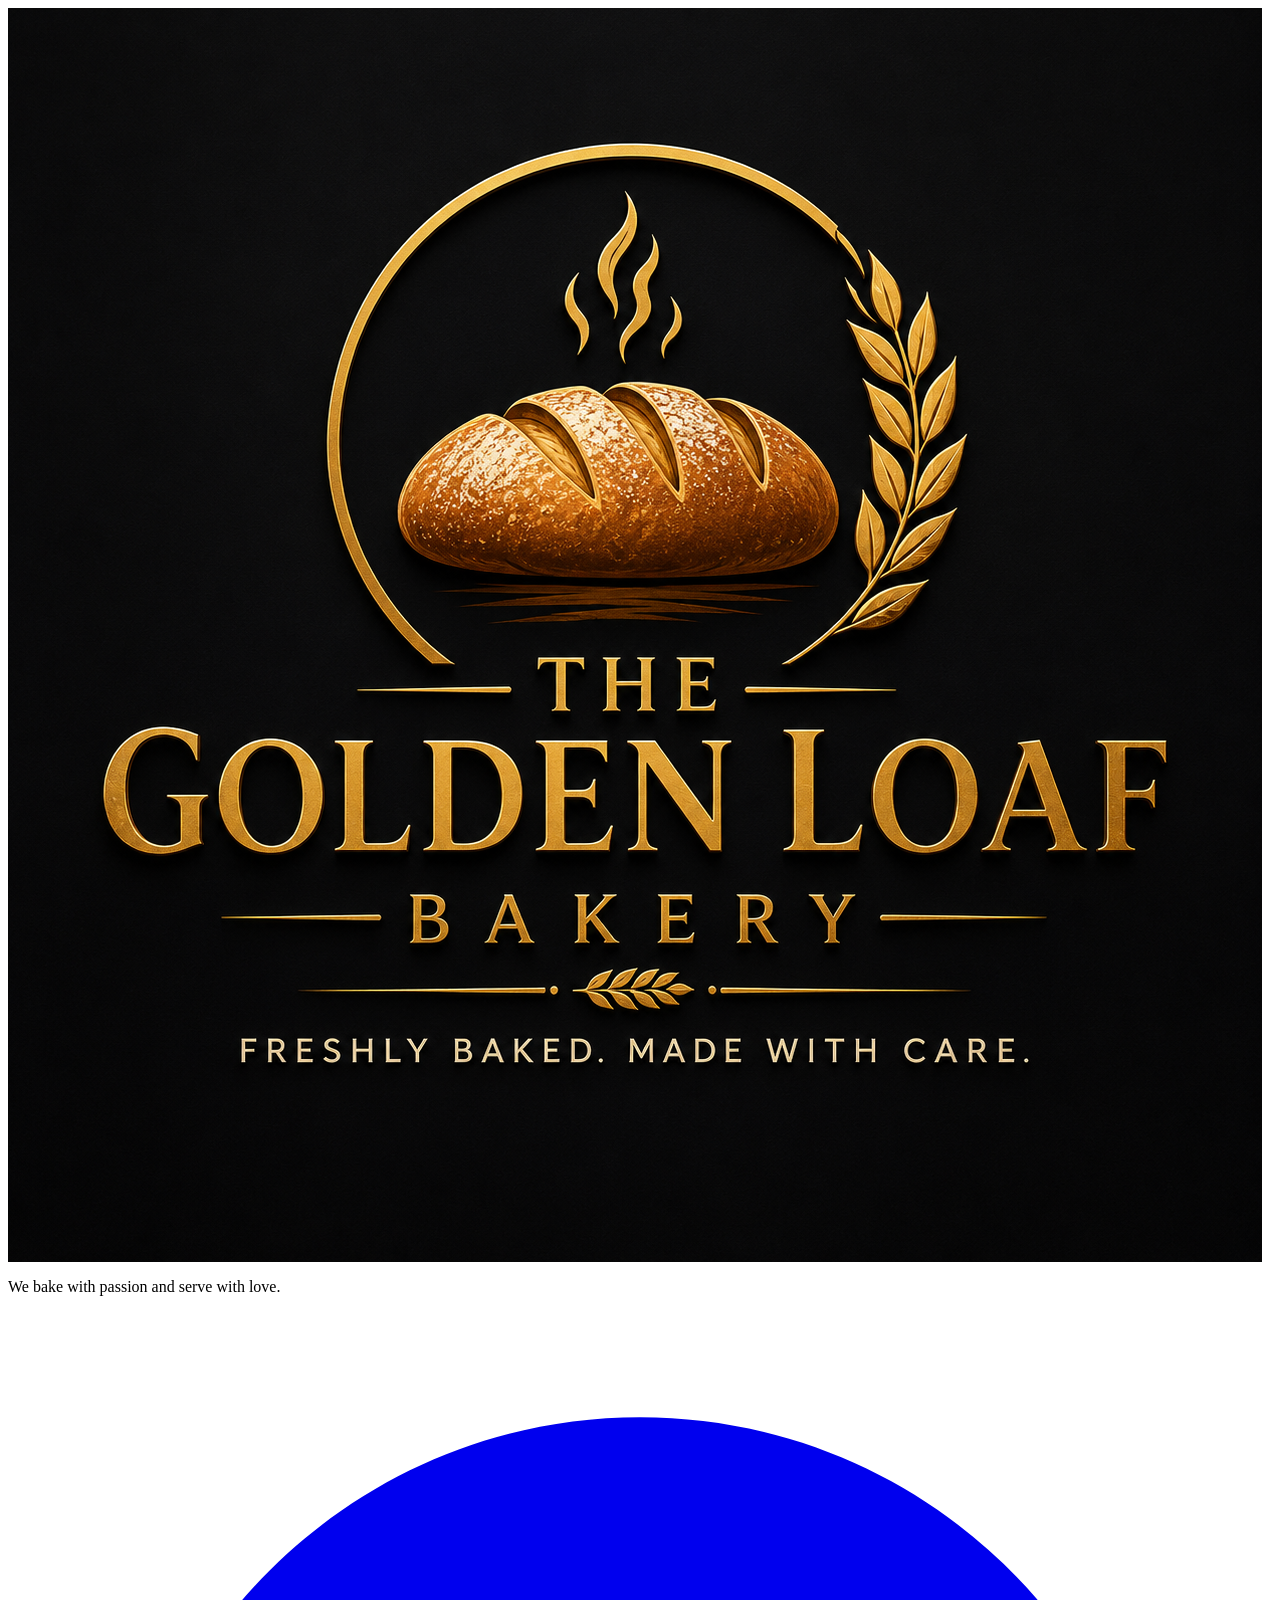
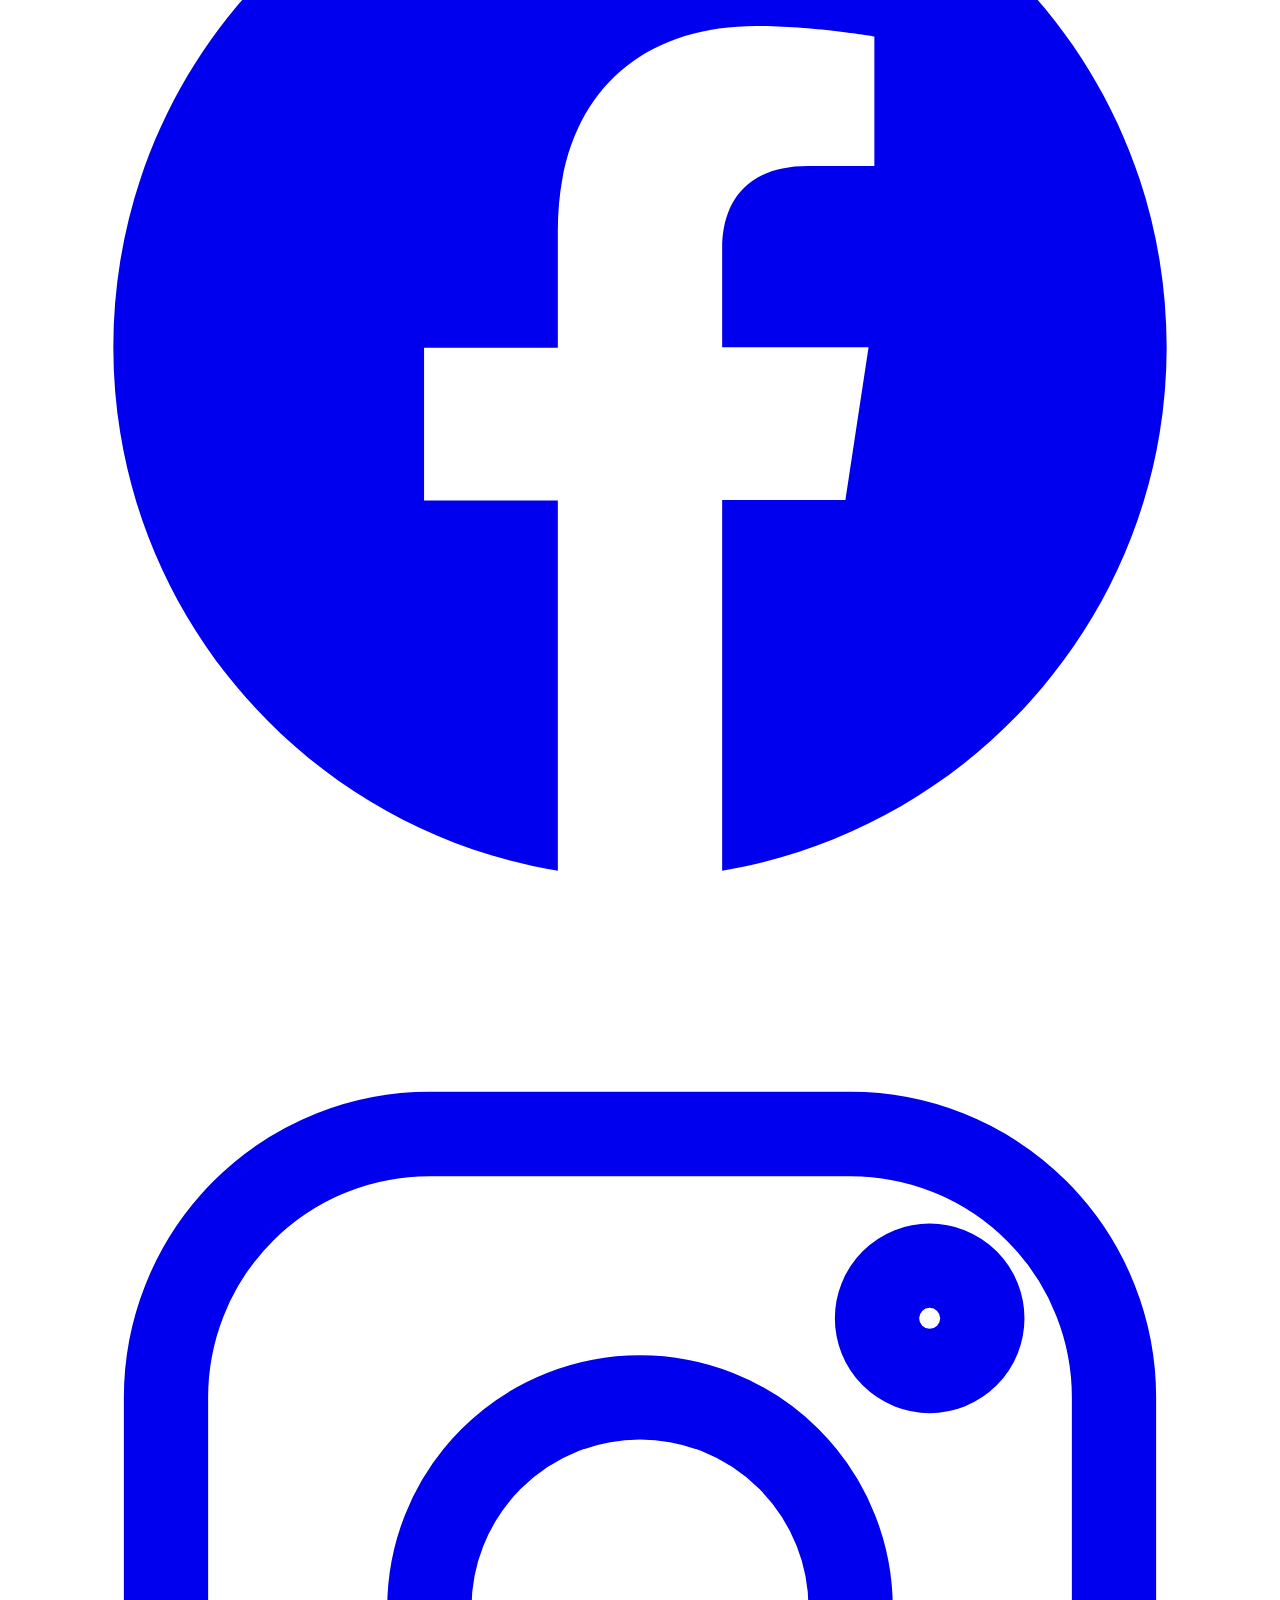
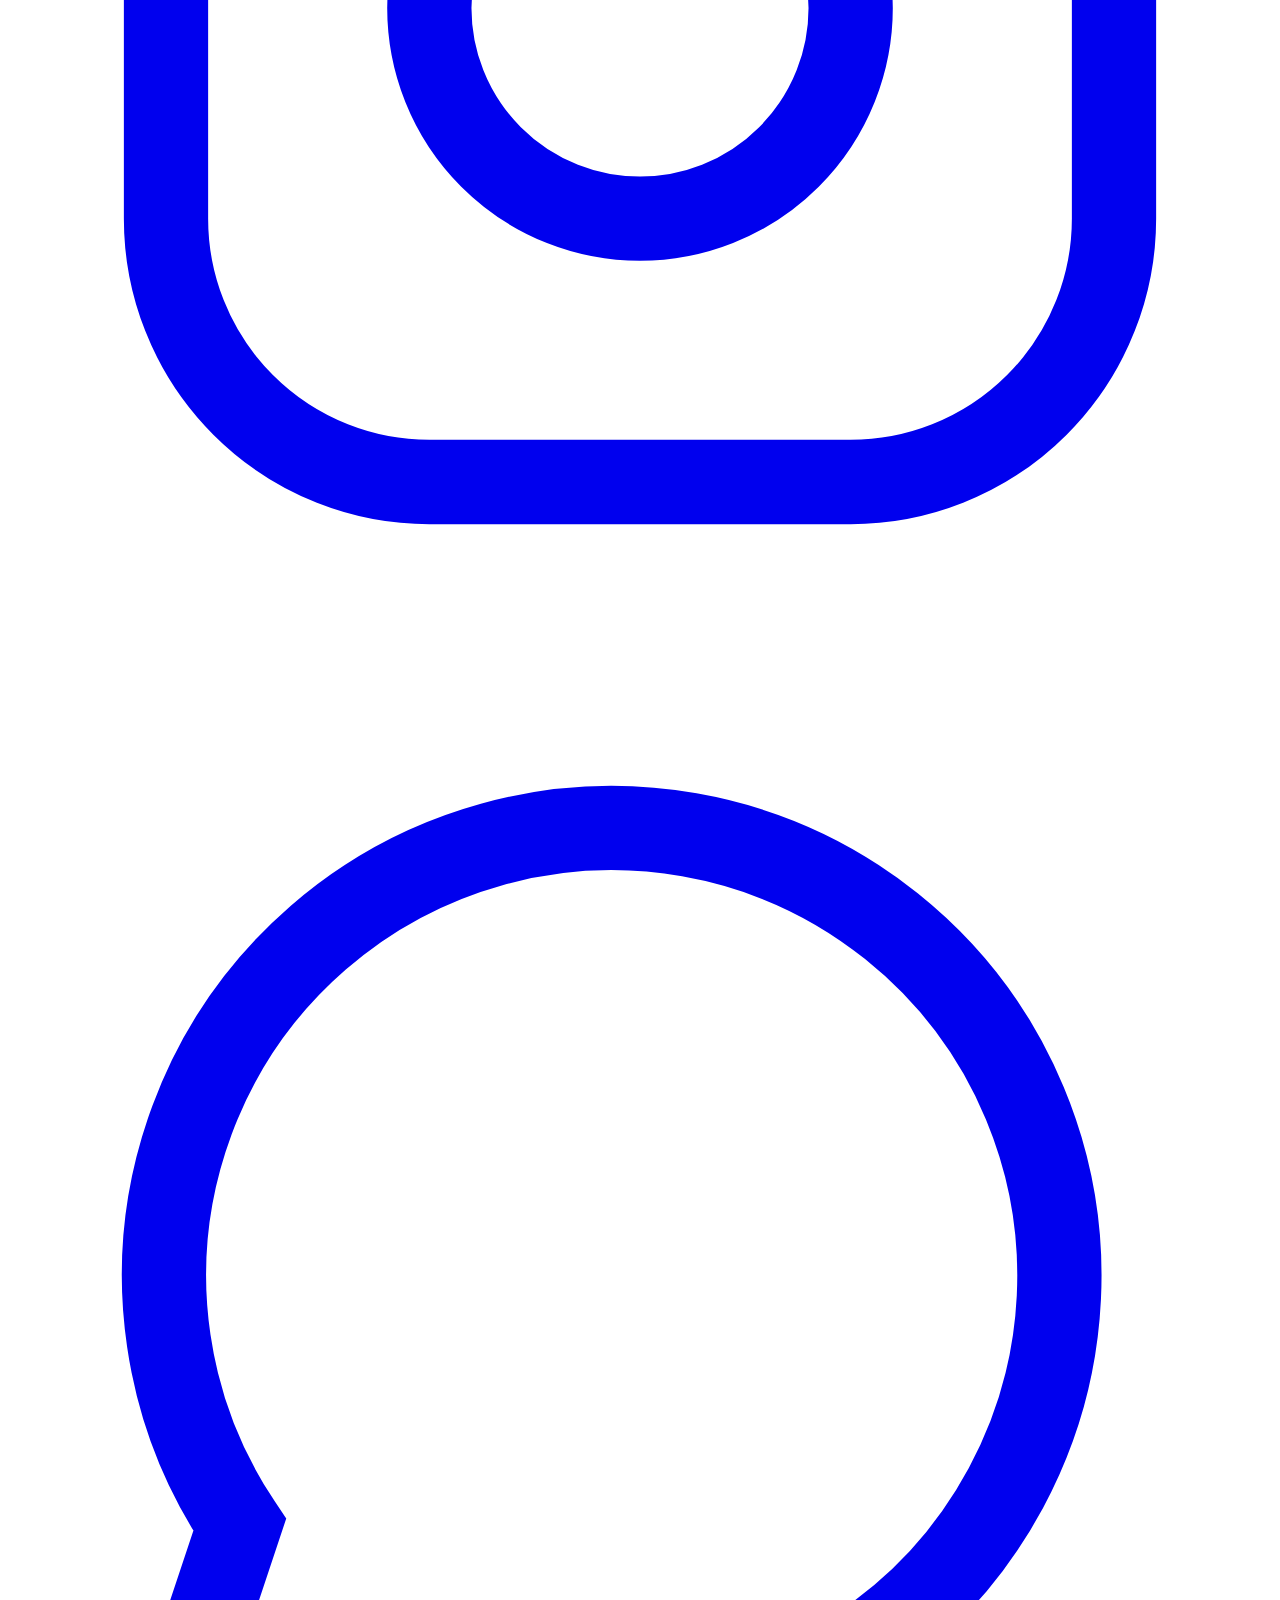
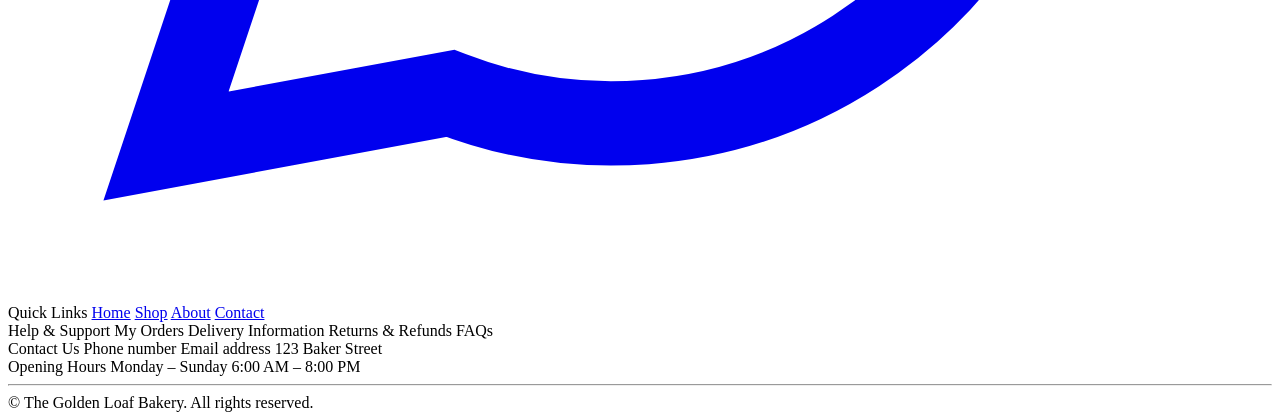
<file: components/footer/footer.html>
<!-- Golden Loaf Footer — include this markup at the bottom of <body> on every page -->
<footer class="gl-footer">
  <div class="container gl-footer__inner">
    <div class="gl-footer__brand">
      <img src="../../assets/logo/logo.png" alt="The Golden Loaf Bakery" class="gl-footer__logo" />
      <p class="gl-footer__tagline">We bake with passion and serve with love.</p>
      <div class="gl-footer__social">
        <a href="#" class="gl-icon-btn" aria-label="Facebook">
          <svg viewBox="0 0 24 24" fill="currentColor"><path d="M22 12.06C22 6.5 17.52 2 12 2S2 6.5 2 12.06c0 5 3.66 9.15 8.44 9.94v-7.03H7.9v-2.9h2.54V9.85c0-2.5 1.49-3.89 3.77-3.89 1.09 0 2.24.2 2.24.2v2.46h-1.26c-1.24 0-1.63.77-1.63 1.56v1.88h2.78l-.44 2.9h-2.34V22c4.78-.8 8.44-4.95 8.44-9.94z"/></svg>
        </a>
        <a href="#" class="gl-icon-btn" aria-label="Instagram">
          <svg viewBox="0 0 24 24" fill="none" stroke="currentColor" stroke-width="1.6"><rect x="3" y="3" width="18" height="18" rx="5"/><circle cx="12" cy="12" r="4"/><circle cx="17.5" cy="6.5" r="1"/></svg>
        </a>
        <a href="#" class="gl-icon-btn" aria-label="WhatsApp">
          <svg viewBox="0 0 24 24" fill="none" stroke="currentColor" stroke-width="1.6"><path d="M3 21l1.4-4.2A8.5 8.5 0 1 1 8.4 20L3 21z"/></svg>
        </a>
      </div>
    </div>

    <nav class="gl-footer__col" aria-label="Quick links">
      <span class="gl-footer__col-title">Quick Links</span>
      <a href="../home/home.html">Home</a>
      <a href="../shop/shop.html">Shop</a>
      <a href="../about/about.html">About</a>
      <a href="../contact/contact.html">Contact</a>
    </nav>

    <div class="gl-footer__col">
      <span class="gl-footer__col-title">Help &amp; Support</span>
      <span>My Orders</span>
      <span>Delivery Information</span>
      <span>Returns &amp; Refunds</span>
      <span>FAQs</span>
    </div>

    <div class="gl-footer__col">
      <span class="gl-footer__col-title">Contact Us</span>
      <span>Phone number</span>
      <span>Email address</span>
      <span>123 Baker Street</span>
    </div>

    <div class="gl-footer__col">
      <span class="gl-footer__col-title">Opening Hours</span>
      <span>Monday – Sunday</span>
      <span>6:00 AM – 8:00 PM</span>
    </div>
  </div>

  <hr class="hairline" />

  <div class="container gl-footer__legal">
    <span>© <span data-year></span> The Golden Loaf Bakery. All rights reserved.</span>
  </div>
</footer>
</file>
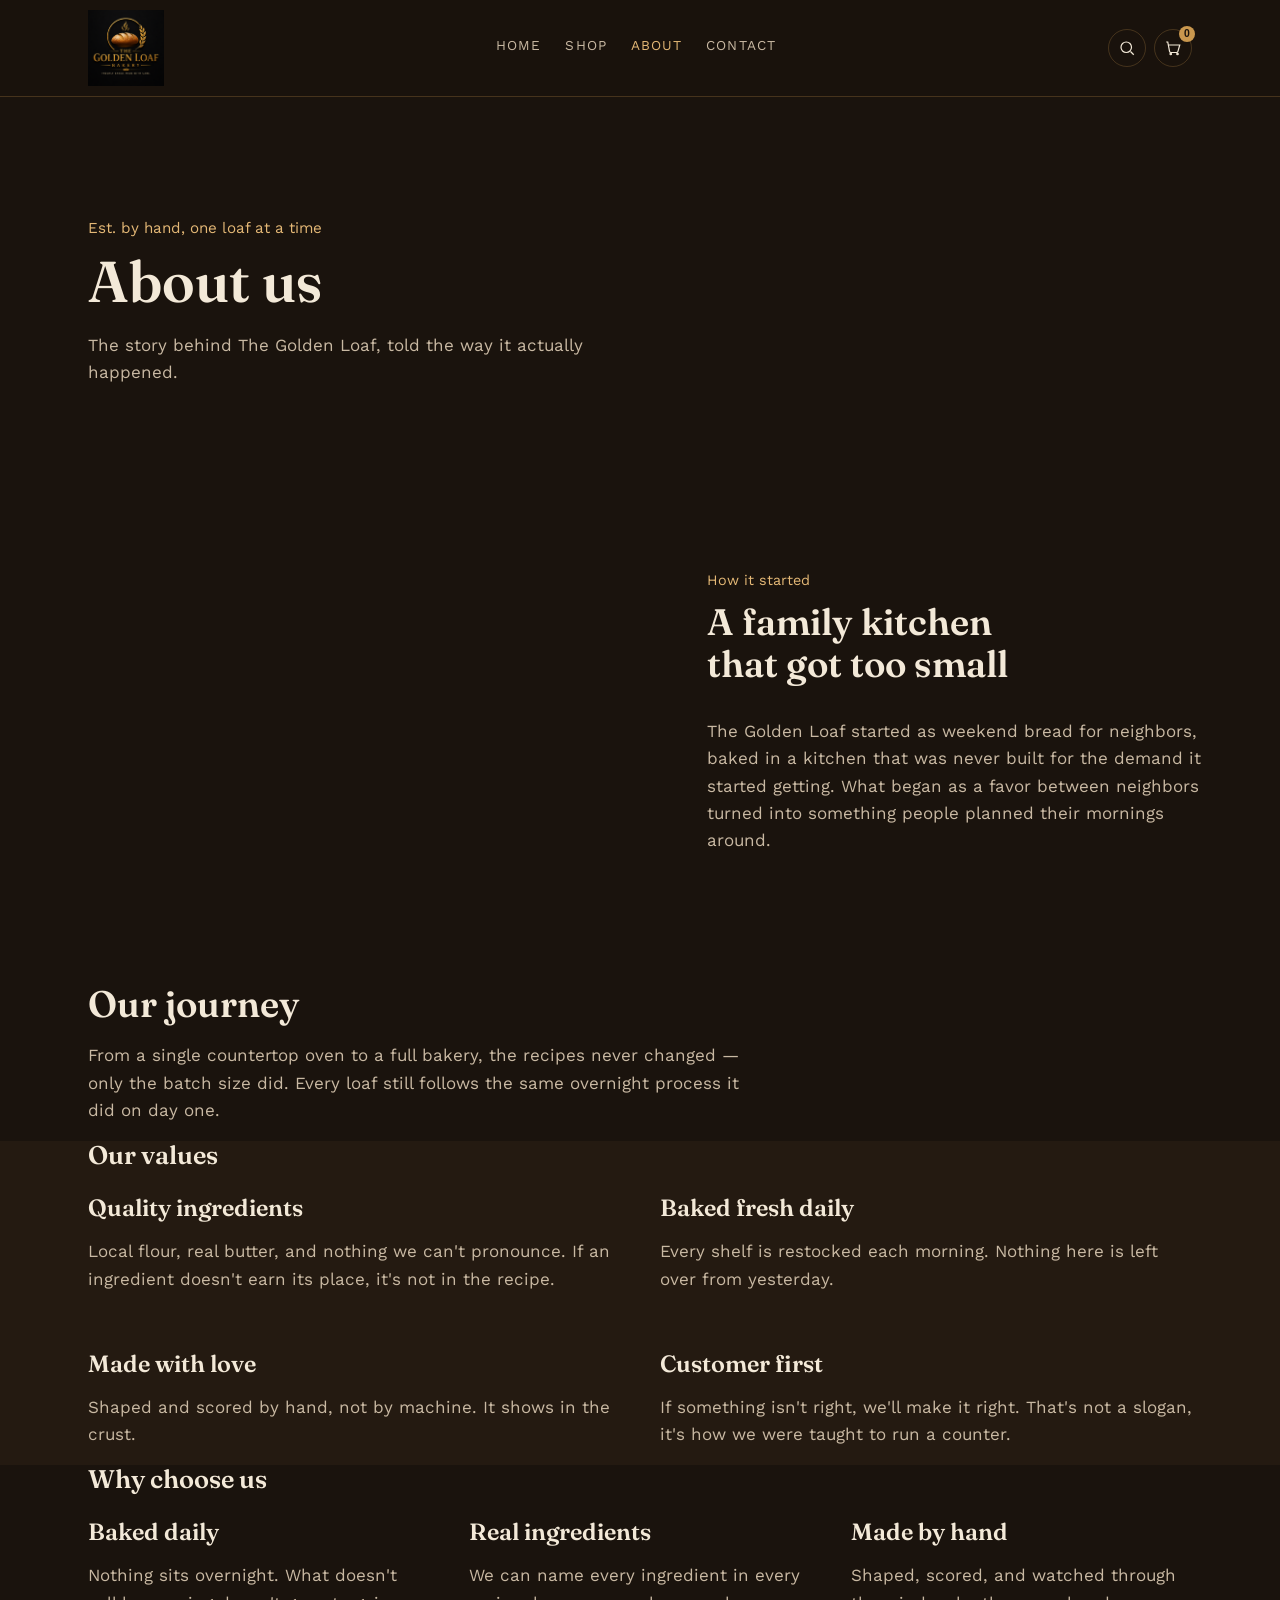
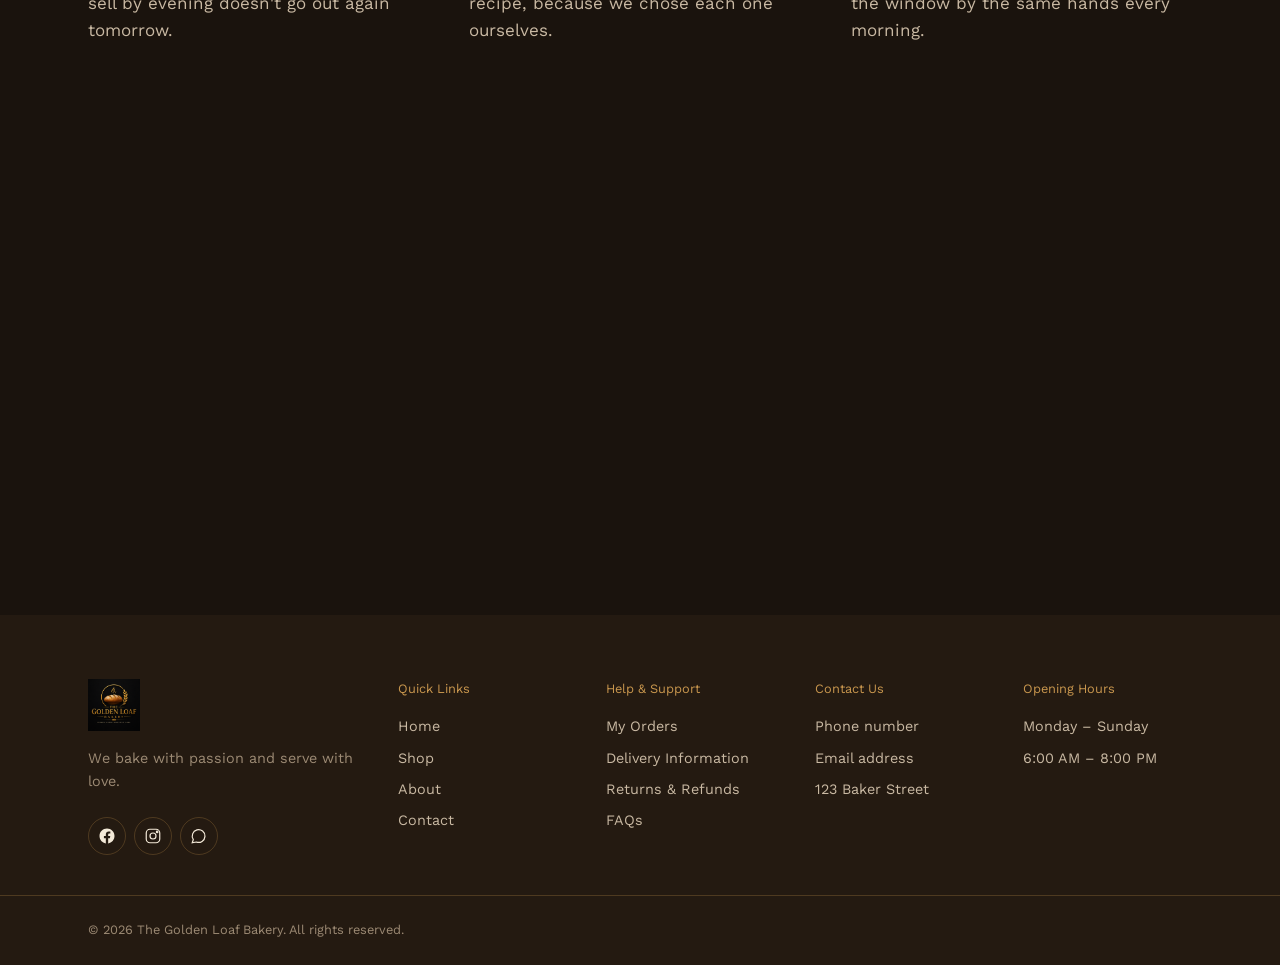
<file: pages/about/about.html>
<!DOCTYPE html>
<html lang="en">
<head>
  <meta charset="UTF-8" />
  <meta name="viewport" content="width=device-width, initial-scale=1.0" />
  <title>About — The Golden Loaf Bakery</title>
  <meta name="description" content="The story behind The Golden Loaf Bakery — our journey, our values, and why we bake the way we do." />

  <link rel="preconnect" href="https://fonts.googleapis.com" />
  <link href="https://fonts.googleapis.com/css2?family=Fraunces:opsz,wght@9..144,500;9..144,600&family=Work+Sans:wght@400;500;600&display=swap" rel="stylesheet" />

  <link rel="stylesheet" href="../../styles/tokens.css" />
  <link rel="stylesheet" href="../../components/navbar/navbar.css" />
  <link rel="stylesheet" href="../../components/footer/footer.css" />
  <link rel="stylesheet" href="about.css" />
</head>
<body>

  <!-- NAVBAR -->
  <header class="gl-navbar" data-navbar>
    <div class="container gl-navbar__inner">
      <a href="../home/home.html" class="gl-navbar__brand">
        <img src="../../assets/logo/logo.png" alt="The Golden Loaf Bakery" class="gl-navbar__logo" />
      </a>
      <nav class="gl-navbar__links" aria-label="Primary">
        <a href="../home/home.html" data-nav="home">Home</a>
        <a href="../shop/shop.html" data-nav="shop">Shop</a>
        <a href="about.html" data-nav="about">About</a>
        <a href="../contact/contact.html" data-nav="contact">Contact</a>
      </nav>
      <div class="gl-navbar__actions">
        <button class="gl-icon-btn" type="button" aria-label="Search">
          <svg viewBox="0 0 24 24" fill="none" stroke="currentColor" stroke-width="1.6"><circle cx="11" cy="11" r="7"/><line x1="21" y1="21" x2="16.65" y2="16.65"/></svg>
        </button>
        <button class="gl-icon-btn" type="button" aria-label="Cart, 0 items" data-cart-btn>
          <svg viewBox="0 0 24 24" fill="none" stroke="currentColor" stroke-width="1.6"><path d="M3 4h2l2.4 12.4a2 2 0 0 0 2 1.6h7.2a2 2 0 0 0 2-1.6L21 8H6"/><circle cx="9" cy="20" r="1"/><circle cx="18" cy="20" r="1"/></svg>
          <span class="gl-icon-btn__badge" data-cart-count>0</span>
        </button>
      </div>
    </div>
  </header>

  <main>

    <!-- 1. ABOUT HERO -->
    <section class="gl-about-hero">
      <div class="container">
        <p class="gl-about-hero__eyebrow">Est. by hand, one loaf at a time</p>
        <h1>About us</h1>
        <p class="gl-about-hero__sub">The story behind The Golden Loaf, told the way it actually happened.</p>
      </div>
    </section>

    <!-- 2. STORY -->
    <section class="gl-story">
      <div class="gl-story__media gl-imgph" data-photo-brief="Founder shaping dough by hand in an early-morning kitchen"></div>
      <div class="container gl-story__content">
        <p class="gl-story__eyebrow">How it started</p>
        <h2>A family kitchen<br />that got too small</h2>
        <p>The Golden Loaf started as weekend bread for neighbors, baked in a kitchen that was never built for the demand it started getting. What began as a favor between neighbors turned into something people planned their mornings around.</p>
      </div>
    </section>

    <!-- 3. OUR JOURNEY -->
    <section class="gl-section">
      <div class="container gl-journey">
        <h2>Our journey</h2>
        <p>From a single countertop oven to a full bakery, the recipes never changed — only the batch size did. Every loaf still follows the same overnight process it did on day one.</p>
      </div>
    </section>

    <!-- 4. OUR VALUES -->
    <section class="gl-section gl-values-section">
      <div class="container">
        <h2>Our values</h2>
        <div class="gl-values__grid">
          <div class="gl-values__item">
            <h3>Quality ingredients</h3>
            <p>Local flour, real butter, and nothing we can't pronounce. If an ingredient doesn't earn its place, it's not in the recipe.</p>
          </div>
          <div class="gl-values__item">
            <h3>Baked fresh daily</h3>
            <p>Every shelf is restocked each morning. Nothing here is left over from yesterday.</p>
          </div>
          <div class="gl-values__item">
            <h3>Made with love</h3>
            <p>Shaped and scored by hand, not by machine. It shows in the crust.</p>
          </div>
          <div class="gl-values__item">
            <h3>Customer first</h3>
            <p>If something isn't right, we'll make it right. That's not a slogan, it's how we were taught to run a counter.</p>
          </div>
        </div>
      </div>
    </section>

    <!-- 5. WHY CHOOSE US -->
    <section class="gl-section">
      <div class="container">
        <h2>Why choose us</h2>
        <div class="gl-why__grid">
          <div class="gl-why__item">
            <h3>Baked daily</h3>
            <p>Nothing sits overnight. What doesn't sell by evening doesn't go out again tomorrow.</p>
          </div>
          <div class="gl-why__item">
            <h3>Real ingredients</h3>
            <p>We can name every ingredient in every recipe, because we chose each one ourselves.</p>
          </div>
          <div class="gl-why__item">
            <h3>Made by hand</h3>
            <p>Shaped, scored, and watched through the window by the same hands every morning.</p>
          </div>
        </div>
      </div>
    </section>

    <!-- 6. BAKERY IMAGE -->
    <section class="gl-about-image gl-imgph" data-photo-brief="Wide shot of the bakery storefront and display case, warm interior lighting"></section>

  </main>

  <!-- FOOTER -->
  <footer class="gl-footer">
    <div class="container gl-footer__inner">
      <div class="gl-footer__brand">
        <img src="../../assets/logo/logo.png" alt="The Golden Loaf Bakery" class="gl-footer__logo" />
        <p class="gl-footer__tagline">We bake with passion and serve with love.</p>
        <div class="gl-footer__social">
          <a href="#" class="gl-icon-btn" aria-label="Facebook">
            <svg viewBox="0 0 24 24" fill="currentColor"><path d="M22 12.06C22 6.5 17.52 2 12 2S2 6.5 2 12.06c0 5 3.66 9.15 8.44 9.94v-7.03H7.9v-2.9h2.54V9.85c0-2.5 1.49-3.89 3.77-3.89 1.09 0 2.24.2 2.24.2v2.46h-1.26c-1.24 0-1.63.77-1.63 1.56v1.88h2.78l-.44 2.9h-2.34V22c4.78-.8 8.44-4.95 8.44-9.94z"/></svg>
          </a>
          <a href="#" class="gl-icon-btn" aria-label="Instagram">
            <svg viewBox="0 0 24 24" fill="none" stroke="currentColor" stroke-width="1.6"><rect x="3" y="3" width="18" height="18" rx="5"/><circle cx="12" cy="12" r="4"/><circle cx="17.5" cy="6.5" r="1"/></svg>
          </a>
          <a href="#" class="gl-icon-btn" aria-label="WhatsApp">
            <svg viewBox="0 0 24 24" fill="none" stroke="currentColor" stroke-width="1.6"><path d="M3 21l1.4-4.2A8.5 8.5 0 1 1 8.4 20L3 21z"/></svg>
          </a>
        </div>
      </div>
      <nav class="gl-footer__col" aria-label="Quick links">
        <span class="gl-footer__col-title">Quick Links</span>
        <a href="../home/home.html">Home</a>
        <a href="../shop/shop.html">Shop</a>
        <a href="about.html">About</a>
        <a href="../contact/contact.html">Contact</a>
      </nav>
      <div class="gl-footer__col">
        <span class="gl-footer__col-title">Help &amp; Support</span>
        <span>My Orders</span>
        <span>Delivery Information</span>
        <span>Returns &amp; Refunds</span>
        <span>FAQs</span>
      </div>
      <div class="gl-footer__col">
        <span class="gl-footer__col-title">Contact Us</span>
        <span>Phone number</span>
        <span>Email address</span>
        <span>123 Baker Street</span>
      </div>
      <div class="gl-footer__col">
        <span class="gl-footer__col-title">Opening Hours</span>
        <span>Monday – Sunday</span>
        <span>6:00 AM – 8:00 PM</span>
      </div>
    </div>
    <hr class="hairline" />
    <div class="container gl-footer__legal">
      <span>© <span data-year></span> The Golden Loaf Bakery. All rights reserved.</span>
    </div>
  </footer>

  <script type="module" src="about.js"></script>
</body>
</html>
</file>
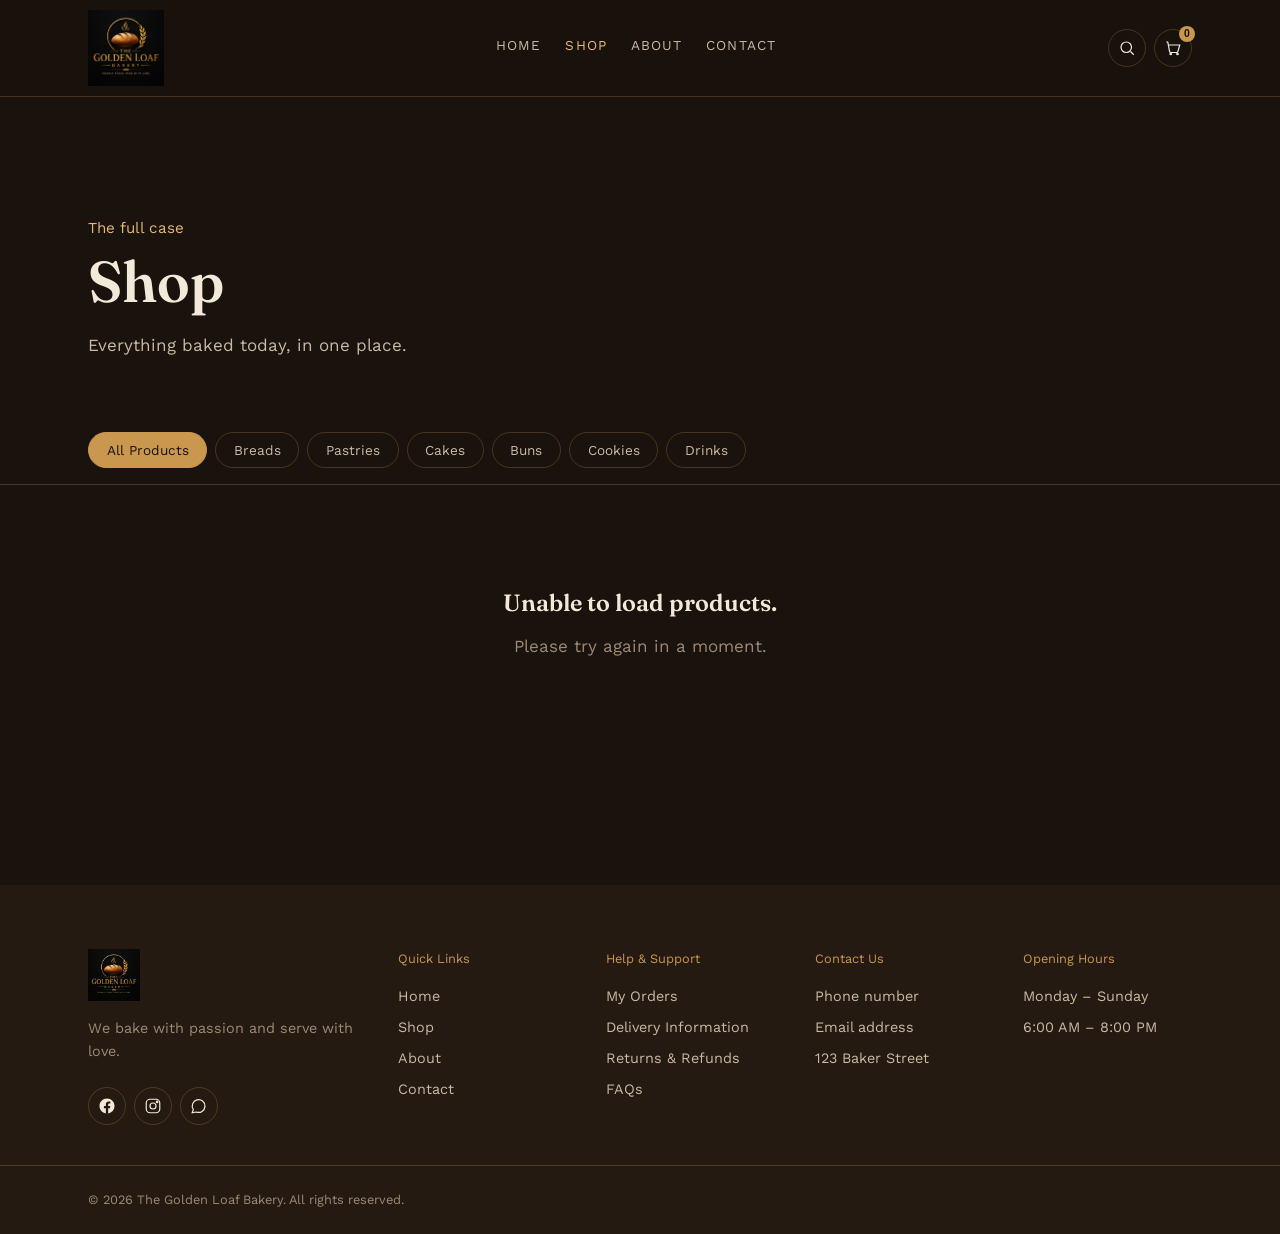
<file: pages/shop/shop.html>
<!DOCTYPE html>
<html lang="en">
<head>
  <meta charset="UTF-8" />
  <meta name="viewport" content="width=device-width, initial-scale=1.0" />
  <title>Shop — The Golden Loaf Bakery</title>
  <meta name="description" content="Browse fresh bread, pastries, cakes and more from The Golden Loaf Bakery." />

  <link rel="preconnect" href="https://fonts.googleapis.com" />
  <link href="https://fonts.googleapis.com/css2?family=Fraunces:opsz,wght@9..144,500;9..144,600&family=Work+Sans:wght@400;500;600&display=swap" rel="stylesheet" />

  <link rel="stylesheet" href="../../styles/tokens.css" />
  <link rel="stylesheet" href="../../components/navbar/navbar.css" />
  <link rel="stylesheet" href="../../components/footer/footer.css" />
  <link rel="stylesheet" href="../../components/product-card/product-card.css" />
  <link rel="stylesheet" href="shop.css" />
</head>
<body>

  <!-- NAVBAR -->
  <header class="gl-navbar" data-navbar>
    <div class="container gl-navbar__inner">
      <a href="../home/home.html" class="gl-navbar__brand">
        <img src="../../assets/logo/logo.png" alt="The Golden Loaf Bakery" class="gl-navbar__logo" />
      </a>
      <nav class="gl-navbar__links" aria-label="Primary">
        <a href="../home/home.html" data-nav="home">Home</a>
        <a href="shop.html" data-nav="shop">Shop</a>
        <a href="../about/about.html" data-nav="about">About</a>
        <a href="../contact/contact.html" data-nav="contact">Contact</a>
      </nav>
      <div class="gl-navbar__actions">
        <button class="gl-icon-btn" type="button" aria-label="Search">
          <svg viewBox="0 0 24 24" fill="none" stroke="currentColor" stroke-width="1.6"><circle cx="11" cy="11" r="7"/><line x1="21" y1="21" x2="16.65" y2="16.65"/></svg>
        </button>
        <button class="gl-icon-btn" type="button" aria-label="Cart, 0 items" data-cart-btn>
          <svg viewBox="0 0 24 24" fill="none" stroke="currentColor" stroke-width="1.6"><path d="M3 4h2l2.4 12.4a2 2 0 0 0 2 1.6h7.2a2 2 0 0 0 2-1.6L21 8H6"/><circle cx="9" cy="20" r="1"/><circle cx="18" cy="20" r="1"/></svg>
          <span class="gl-icon-btn__badge" data-cart-count>0</span>
        </button>
      </div>
    </div>
  </header>

  <main>

    <!-- SHOP HERO -->
    <section class="gl-shop-hero">
      <div class="container">
        <p class="gl-shop-hero__eyebrow">The full case</p>
        <h1>Shop</h1>
        <p class="gl-shop-hero__sub">Everything baked today, in one place.</p>
      </div>
    </section>

    <!-- CATEGORY FILTER -->
    <section class="gl-filter-bar">
      <div class="container gl-filter-bar__inner" role="tablist" aria-label="Product categories" data-category-filter>
        <button class="gl-chip" data-category="all" aria-pressed="true">All Products</button>
        <button class="gl-chip" data-category="bread" aria-pressed="false">Breads</button>
        <button class="gl-chip" data-category="pastry" aria-pressed="false">Pastries</button>
        <button class="gl-chip" data-category="cake" aria-pressed="false">Cakes</button>
        <button class="gl-chip" data-category="bun" aria-pressed="false">Buns</button>
        <button class="gl-chip" data-category="cookie" aria-pressed="false">Cookies</button>
        <button class="gl-chip" data-category="drink" aria-pressed="false">Drinks</button>
      </div>
    </section>

    <!-- PRODUCT GRID -->
    <section class="gl-section">
      <div class="container">
        <div class="gl-shop-grid" data-product-grid>
          <!-- Populated by shop.js from the backend. No hardcoded products. -->
        </div>
      </div>
    </section>

  </main>

  <!-- FOOTER -->
  <footer class="gl-footer">
    <div class="container gl-footer__inner">
      <div class="gl-footer__brand">
        <img src="../../assets/logo/logo.png" alt="The Golden Loaf Bakery" class="gl-footer__logo" />
        <p class="gl-footer__tagline">We bake with passion and serve with love.</p>
        <div class="gl-footer__social">
          <a href="#" class="gl-icon-btn" aria-label="Facebook">
            <svg viewBox="0 0 24 24" fill="currentColor"><path d="M22 12.06C22 6.5 17.52 2 12 2S2 6.5 2 12.06c0 5 3.66 9.15 8.44 9.94v-7.03H7.9v-2.9h2.54V9.85c0-2.5 1.49-3.89 3.77-3.89 1.09 0 2.24.2 2.24.2v2.46h-1.26c-1.24 0-1.63.77-1.63 1.56v1.88h2.78l-.44 2.9h-2.34V22c4.78-.8 8.44-4.95 8.44-9.94z"/></svg>
          </a>
          <a href="#" class="gl-icon-btn" aria-label="Instagram">
            <svg viewBox="0 0 24 24" fill="none" stroke="currentColor" stroke-width="1.6"><rect x="3" y="3" width="18" height="18" rx="5"/><circle cx="12" cy="12" r="4"/><circle cx="17.5" cy="6.5" r="1"/></svg>
          </a>
          <a href="#" class="gl-icon-btn" aria-label="WhatsApp">
            <svg viewBox="0 0 24 24" fill="none" stroke="currentColor" stroke-width="1.6"><path d="M3 21l1.4-4.2A8.5 8.5 0 1 1 8.4 20L3 21z"/></svg>
          </a>
        </div>
      </div>
      <nav class="gl-footer__col" aria-label="Quick links">
        <span class="gl-footer__col-title">Quick Links</span>
        <a href="../home/home.html">Home</a>
        <a href="shop.html">Shop</a>
        <a href="../about/about.html">About</a>
        <a href="../contact/contact.html">Contact</a>
      </nav>
      <div class="gl-footer__col">
        <span class="gl-footer__col-title">Help &amp; Support</span>
        <span>My Orders</span>
        <span>Delivery Information</span>
        <span>Returns &amp; Refunds</span>
        <span>FAQs</span>
      </div>
      <div class="gl-footer__col">
        <span class="gl-footer__col-title">Contact Us</span>
        <span>Phone number</span>
        <span>Email address</span>
        <span>123 Baker Street</span>
      </div>
      <div class="gl-footer__col">
        <span class="gl-footer__col-title">Opening Hours</span>
        <span>Monday – Sunday</span>
        <span>6:00 AM – 8:00 PM</span>
      </div>
    </div>
    <hr class="hairline" />
    <div class="container gl-footer__legal">
      <span>© <span data-year></span> The Golden Loaf Bakery. All rights reserved.</span>
    </div>
  </footer>

  <script type="module" src="shop.js"></script>
</body>
</html>
</file>
<file: styles/tokens.css>
/* ==========================================================
   THE GOLDEN LOAF — DESIGN TOKENS
   Shared design values only. No layout, no components here.
   ========================================================== */

:root {
  /* Color */
  --bg-deep: #1a130d;
  --bg-raised: #241a11;
  --bg-raised-2: #2e2115;
  --gold: #c9974e;
  --gold-bright: #e4b876;
  --gold-dim: #8a6a3e;
  --cream: #f3e9d8;
  --text-muted: #c9b9a3;
  --text-faint: #9c8a74;
  --line: rgba(201, 151, 78, 0.25);
  --shadow-warm: rgba(10, 6, 3, 0.45);

  /* Type */
  --font-heading: "Fraunces", Georgia, serif;
  --font-body: "Work Sans", -apple-system, BlinkMacSystemFont, sans-serif;

  --step-0: clamp(1rem, 0.95rem + 0.2vw, 1.0625rem);      /* body */
  --step-1: clamp(1.25rem, 1.15rem + 0.4vw, 1.5rem);      /* small heading */
  --step-2: clamp(1.75rem, 1.5rem + 1vw, 2.5rem);         /* section heading */
  --step-3: clamp(2.5rem, 2rem + 2vw, 4rem);              /* hero heading */

  /* Spacing scale */
  --space-1: 0.5rem;
  --space-2: 1rem;
  --space-3: 1.5rem;
  --space-4: 2.5rem;
  --space-5: 4rem;
  --space-6: 6.5rem;

  /* Layout */
  --content-max: 1200px;
  --content-pad: clamp(1.25rem, 4vw, 3rem);
  --radius: 6px;

  /* Motion */
  --ease-soft: cubic-bezier(0.22, 0.61, 0.36, 1);
}

@media (prefers-reduced-motion: reduce) {
  *, *::before, *::after {
    animation-duration: 0.01ms !important;
    animation-iteration-count: 1 !important;
    transition-duration: 0.01ms !important;
    scroll-behavior: auto !important;
  }
}

* { box-sizing: border-box; }

html {
  background: var(--bg-deep);
  color-scheme: dark;
}

body {
  margin: 0;
  background: var(--bg-deep);
  color: var(--text-muted);
  font-family: var(--font-body);
  font-size: var(--step-0);
  line-height: 1.6;
  -webkit-font-smoothing: antialiased;
}

h1, h2, h3, h4 {
  font-family: var(--font-heading);
  color: var(--cream);
  margin: 0;
  font-weight: 600;
  line-height: 1.15;
}

a {
  color: inherit;
  text-decoration: none;
}

a:focus-visible,
button:focus-visible,
input:focus-visible,
textarea:focus-visible {
  outline: 2px solid var(--gold-bright);
  outline-offset: 3px;
}

img { max-width: 100%; display: block; }

.container {
  max-width: var(--content-max);
  margin: 0 auto;
  padding-left: var(--content-pad);
  padding-right: var(--content-pad);
}

.hairline {
  border: none;
  border-top: 1px solid var(--line);
  margin: 0;
}

.btn {
  display: inline-flex;
  align-items: center;
  gap: 0.5rem;
  padding: 0.85rem 1.75rem;
  border-radius: var(--radius);
  font-family: var(--font-body);
  font-weight: 600;
  font-size: 0.95rem;
  letter-spacing: 0.01em;
  cursor: pointer;
  border: 1px solid transparent;
  transition: background-color 0.2s var(--ease-soft), border-color 0.2s var(--ease-soft), transform 0.2s var(--ease-soft);
}

.btn-primary {
  background: var(--gold);
  color: var(--bg-deep);
}
.btn-primary:hover {
  background: var(--gold-bright);
}

.btn-outline {
  background: transparent;
  color: var(--cream);
  border-color: var(--line);
}
.btn-outline:hover {
  border-color: var(--gold);
  color: var(--gold-bright);
}

/* Small circular icon button — search, cart, social links */
.gl-icon-btn {
  position: relative;
  display: inline-flex;
  align-items: center;
  justify-content: center;
  width: 38px;
  height: 38px;
  border-radius: 50%;
  border: 1px solid var(--line);
  background: transparent;
  color: var(--cream);
  cursor: pointer;
  transition: border-color 0.2s var(--ease-soft), color 0.2s var(--ease-soft);
}
.gl-icon-btn:hover {
  border-color: var(--gold);
  color: var(--gold-bright);
}
.gl-icon-btn svg {
  width: 18px;
  height: 18px;
}
.gl-icon-btn__badge {
  position: absolute;
  top: -4px;
  right: -4px;
  min-width: 16px;
  height: 16px;
  padding: 0 3px;
  border-radius: 999px;
  background: var(--gold);
  color: var(--bg-deep);
  font-size: 0.65rem;
  font-weight: 700;
  line-height: 16px;
  text-align: center;
}

/* Tracked uppercase label with a small flourish on either side,
   e.g. "— OUR BEST SELLERS —" */
.gl-eyebrow {
  display: flex;
  align-items: center;
  justify-content: center;
  gap: var(--space-1);
  text-transform: uppercase;
  letter-spacing: 0.15em;
  font-size: 0.78rem;
  color: var(--gold-bright);
}
.gl-eyebrow::before,
.gl-eyebrow::after {
  content: "";
  width: 24px;
  height: 1px;
  background: var(--gold-dim);
}
.gl-eyebrow--left {
  justify-content: flex-start;
}
.gl-eyebrow--left::after {
  display: none;
}

/* Circular outlined icon badge used above highlight/value copy */
.gl-icon-circle {
  display: inline-flex;
  align-items: center;
  justify-content: center;
  width: 56px;
  height: 56px;
  border-radius: 50%;
  border: 1px solid var(--gold-dim);
  color: var(--gold);
  margin-bottom: var(--space-2);
}
.gl-icon-circle svg {
  width: 24px;
  height: 24px;
}
</file>
<file: components/navbar/navbar.css>
.sr-only {
  position: absolute;
  width: 1px; height: 1px;
  overflow: hidden;
  clip: rect(0 0 0 0);
  white-space: nowrap;
}

.gl-navbar {
  position: sticky;
  top: 0;
  z-index: 100;
  background: rgba(26, 19, 13, 0.88);
  backdrop-filter: blur(10px);
  border-bottom: 1px solid var(--line);
}

.gl-navbar__inner {
  display: flex;
  align-items: center;
  justify-content: space-between;
  gap: var(--space-2);
  height: 96px;
}

.gl-navbar__logo {
  height: 76px;
  width: auto;
  flex-shrink: 0;
}

.gl-navbar__brand-mark {
  font-family: var(--font-heading);
  font-size: 1.35rem;
  color: var(--cream);
  letter-spacing: 0.01em;
}

/* Nav links live in the header at every screen size — never hidden
   behind a drawer/sidebar. On narrow phones they shrink and scroll
   horizontally instead of disappearing. */
.gl-navbar__links {
  display: flex;
  align-items: center;
  gap: var(--space-3);
  overflow-x: auto;
  scrollbar-width: none;
  -ms-overflow-style: none;
}
.gl-navbar__links::-webkit-scrollbar { display: none; }

.gl-navbar__links a {
  flex: 0 0 auto;
  font-size: 0.85rem;
  text-transform: uppercase;
  letter-spacing: 0.08em;
  color: var(--text-muted);
  position: relative;
  padding-bottom: 4px;
  white-space: nowrap;
  transition: color 0.2s var(--ease-soft);
}

.gl-navbar__links a:hover,
.gl-navbar__links a[aria-current="page"] {
  color: var(--gold-bright);
}

.gl-navbar__links a[aria-current="page"]::after {
  content: "";
  position: absolute;
  left: 0; right: 0; bottom: -1px;
  height: 1px;
  background: var(--gold);
}

.gl-navbar__actions {
  display: flex;
  align-items: center;
  gap: var(--space-1);
  flex-shrink: 0;
}

@media (max-width: 640px) {
  .gl-navbar__inner { height: 76px; }
  .gl-navbar__logo { height: 58px; }
  .gl-navbar__links { gap: var(--space-2); }
  .gl-navbar__links a { font-size: 0.72rem; letter-spacing: 0.05em; }
}
</file>
<file: components/footer/footer.css>
.gl-footer {
  background: var(--bg-raised);
  margin-top: var(--space-6);
}

.gl-footer__inner {
  display: grid;
  grid-template-columns: 1.6fr 1fr 1fr 1fr 1fr;
  gap: var(--space-4);
  padding-top: var(--space-5);
  padding-bottom: var(--space-4);
}

.gl-footer__logo {
  height: 52px;
  width: auto;
}

.gl-footer__brand-mark {
  font-family: var(--font-heading);
  font-size: 1.25rem;
  color: var(--cream);
}

.gl-footer__tagline {
  margin-top: var(--space-2);
  color: var(--text-faint);
  font-size: 0.9rem;
  max-width: 32ch;
}

.gl-footer__social {
  display: flex;
  gap: var(--space-1);
  margin-top: var(--space-3);
}

.gl-footer__col {
  display: flex;
  flex-direction: column;
  gap: var(--space-1);
  font-size: 0.9rem;
}

.gl-footer__col-title {
  color: var(--gold);
  font-size: 0.8rem;
  margin-bottom: var(--space-1);
}

.gl-footer__col a {
  color: var(--text-muted);
  transition: color 0.2s var(--ease-soft);
}

.gl-footer__col a:hover { color: var(--gold-bright); }

.gl-footer__legal {
  padding: var(--space-3) var(--content-pad);
  font-size: 0.8rem;
  color: var(--text-faint);
}

@media (max-width: 960px) {
  .gl-footer__inner {
    grid-template-columns: 1fr 1fr;
  }
  .gl-footer__brand {
    grid-column: 1 / -1;
  }
}

@media (max-width: 560px) {
  .gl-footer__inner {
    grid-template-columns: 1fr;
    gap: var(--space-3);
  }
  .gl-footer__brand {
    grid-column: auto;
  }
}
</file>
<file: pages/about/about.css>
/* ---------- About hero ---------- */
.gl-about-hero {
  padding: var(--space-6) 0 var(--space-4);
}
.gl-about-hero__eyebrow {
  color: var(--gold-bright);
  font-size: 0.95rem;
  margin-bottom: var(--space-1);
}
.gl-about-hero h1 {
  font-size: var(--step-3);
  margin-bottom: var(--space-1);
}
.gl-about-hero__sub {
  color: var(--text-muted);
  max-width: 46ch;
}

/* ---------- Story (image + text split) ---------- */
.gl-story {
  display: grid;
  grid-template-columns: 1fr 1fr;
  min-height: 60vh;
  border: none;
}
.gl-story__media {
  min-height: 320px;
}
.gl-story__content {
  display: flex;
  flex-direction: column;
  justify-content: center;
  padding-top: var(--space-5);
  padding-bottom: var(--space-5);
}
.gl-story__eyebrow {
  color: var(--gold-bright);
  font-size: 0.9rem;
  margin-bottom: var(--space-1);
}
.gl-story__content h2 {
  font-size: var(--step-2);
  margin-bottom: var(--space-2);
}
.gl-story__content p {
  max-width: 46ch;
}
@media (max-width: 860px) {
  .gl-story { grid-template-columns: 1fr; }
  .gl-story__media { min-height: 260px; }
}

/* ---------- Our journey ---------- */
.gl-journey h2 {
  font-size: var(--step-2);
  margin-bottom: var(--space-2);
}
.gl-journey p {
  max-width: 60ch;
}

/* ---------- Our values ---------- */
.gl-values-section {
  background: var(--bg-raised);
}
.gl-values__grid {
  margin-top: var(--space-3);
  display: grid;
  grid-template-columns: repeat(2, 1fr);
  gap: var(--space-4);
}
.gl-values__item h3 {
  font-size: var(--step-1);
  margin-bottom: var(--space-1);
}
@media (max-width: 720px) {
  .gl-values__grid { grid-template-columns: 1fr; }
}

/* ---------- Why choose us (shared shape with Home) ---------- */
.gl-why__grid {
  margin-top: var(--space-3);
  display: grid;
  grid-template-columns: repeat(3, 1fr);
  gap: var(--space-4);
}
.gl-why__item h3 {
  font-size: var(--step-1);
  margin-bottom: var(--space-1);
}
@media (max-width: 720px) {
  .gl-why__grid { grid-template-columns: 1fr; }
}

/* ---------- Bakery image ---------- */
.gl-about-image {
  min-height: 50vh;
  border-left: none;
  border-right: none;
}
</file>
<file: components/product-card/product-card.css>
.gl-card {
  flex: 0 0 240px;
  scroll-snap-align: start;
  display: flex;
  flex-direction: column;
}

.gl-card__media {
  position: relative;
  aspect-ratio: 4 / 3;
  border-radius: var(--radius);
  overflow: hidden;
}

.gl-card__media img {
  width: 100%;
  height: 100%;
  object-fit: cover;
}

.gl-card__badge {
  position: absolute;
  top: var(--space-1);
  left: var(--space-1);
  padding: 0.25rem 0.6rem;
  border-radius: 999px;
  background: var(--gold);
  color: var(--bg-deep);
  font-size: 0.7rem;
  font-weight: 700;
  text-transform: uppercase;
  letter-spacing: 0.04em;
}

.gl-card__wishlist {
  position: absolute;
  top: var(--space-1);
  right: var(--space-1);
  width: 30px;
  height: 30px;
  border-radius: 50%;
  border: none;
  background: rgba(26, 19, 13, 0.55);
  color: var(--cream);
  display: flex;
  align-items: center;
  justify-content: center;
  cursor: pointer;
}
.gl-card__wishlist svg { width: 15px; height: 15px; }
.gl-card__wishlist:hover { color: var(--gold-bright); }

.gl-card__body {
  padding-top: var(--space-2);
}

.gl-card__name {
  font-family: var(--font-heading);
  color: var(--cream);
  font-size: 1.05rem;
  margin-bottom: 2px;
}

.gl-card__meta {
  display: flex;
  align-items: center;
  justify-content: space-between;
  font-size: 0.88rem;
}

.gl-card__price { color: var(--gold-bright); }

.gl-card__unavailable {
  color: var(--text-faint);
  font-size: 0.8rem;
}

.gl-card__cart-btn {
  width: 28px;
  height: 28px;
  border-radius: 50%;
  border: 1px solid var(--line);
  background: transparent;
  color: var(--gold);
  display: flex;
  align-items: center;
  justify-content: center;
  cursor: pointer;
  transition: border-color 0.2s var(--ease-soft), color 0.2s var(--ease-soft);
}
.gl-card__cart-btn svg { width: 14px; height: 14px; }
.gl-card__cart-btn:hover {
  border-color: var(--gold);
  color: var(--gold-bright);
}
</file>
<file: pages/shop/shop.css>
/* ---------- Shop hero ---------- */
.gl-shop-hero {
  padding: var(--space-6) 0 var(--space-4);
}
.gl-shop-hero__eyebrow {
  color: var(--gold-bright);
  font-size: 0.95rem;
  margin-bottom: var(--space-1);
}
.gl-shop-hero h1 {
  font-size: var(--step-3);
  margin-bottom: var(--space-1);
}
.gl-shop-hero__sub {
  color: var(--text-muted);
}

/* ---------- Category filter bar ---------- */
.gl-filter-bar {
  position: sticky;
  top: 76px;
  z-index: 50;
  background: var(--bg-deep);
  border-bottom: 1px solid var(--line);
  padding: var(--space-2) 0;
}
.gl-filter-bar__inner {
  display: flex;
  gap: var(--space-1);
  overflow-x: auto;
}
.gl-chip {
  flex: 0 0 auto;
  padding: 0.55rem 1.1rem;
  border-radius: 999px;
  border: 1px solid var(--line);
  background: transparent;
  color: var(--text-muted);
  font-family: var(--font-body);
  font-size: 0.85rem;
  cursor: pointer;
  white-space: nowrap;
  transition: background-color 0.2s var(--ease-soft), color 0.2s var(--ease-soft), border-color 0.2s var(--ease-soft);
}
.gl-chip:hover {
  border-color: var(--gold);
  color: var(--gold-bright);
}
.gl-chip[aria-pressed="true"] {
  background: var(--gold);
  border-color: var(--gold);
  color: var(--bg-deep);
}

/* ---------- Product grid ---------- */
.gl-shop-grid {
  display: grid;
  grid-template-columns: repeat(auto-fill, minmax(220px, 1fr));
  gap: var(--space-4) var(--space-3);
}

.gl-shop-grid .gl-card {
  flex: initial;
  width: auto;
}

.gl-shop-empty,
.gl-shop-error {
  grid-column: 1 / -1;
  text-align: center;
  padding: var(--space-6) var(--space-2);
  color: var(--text-faint);
}

.gl-shop-empty h3,
.gl-shop-error h3 {
  font-size: var(--step-1);
  margin-bottom: var(--space-1);
  }
</file>
